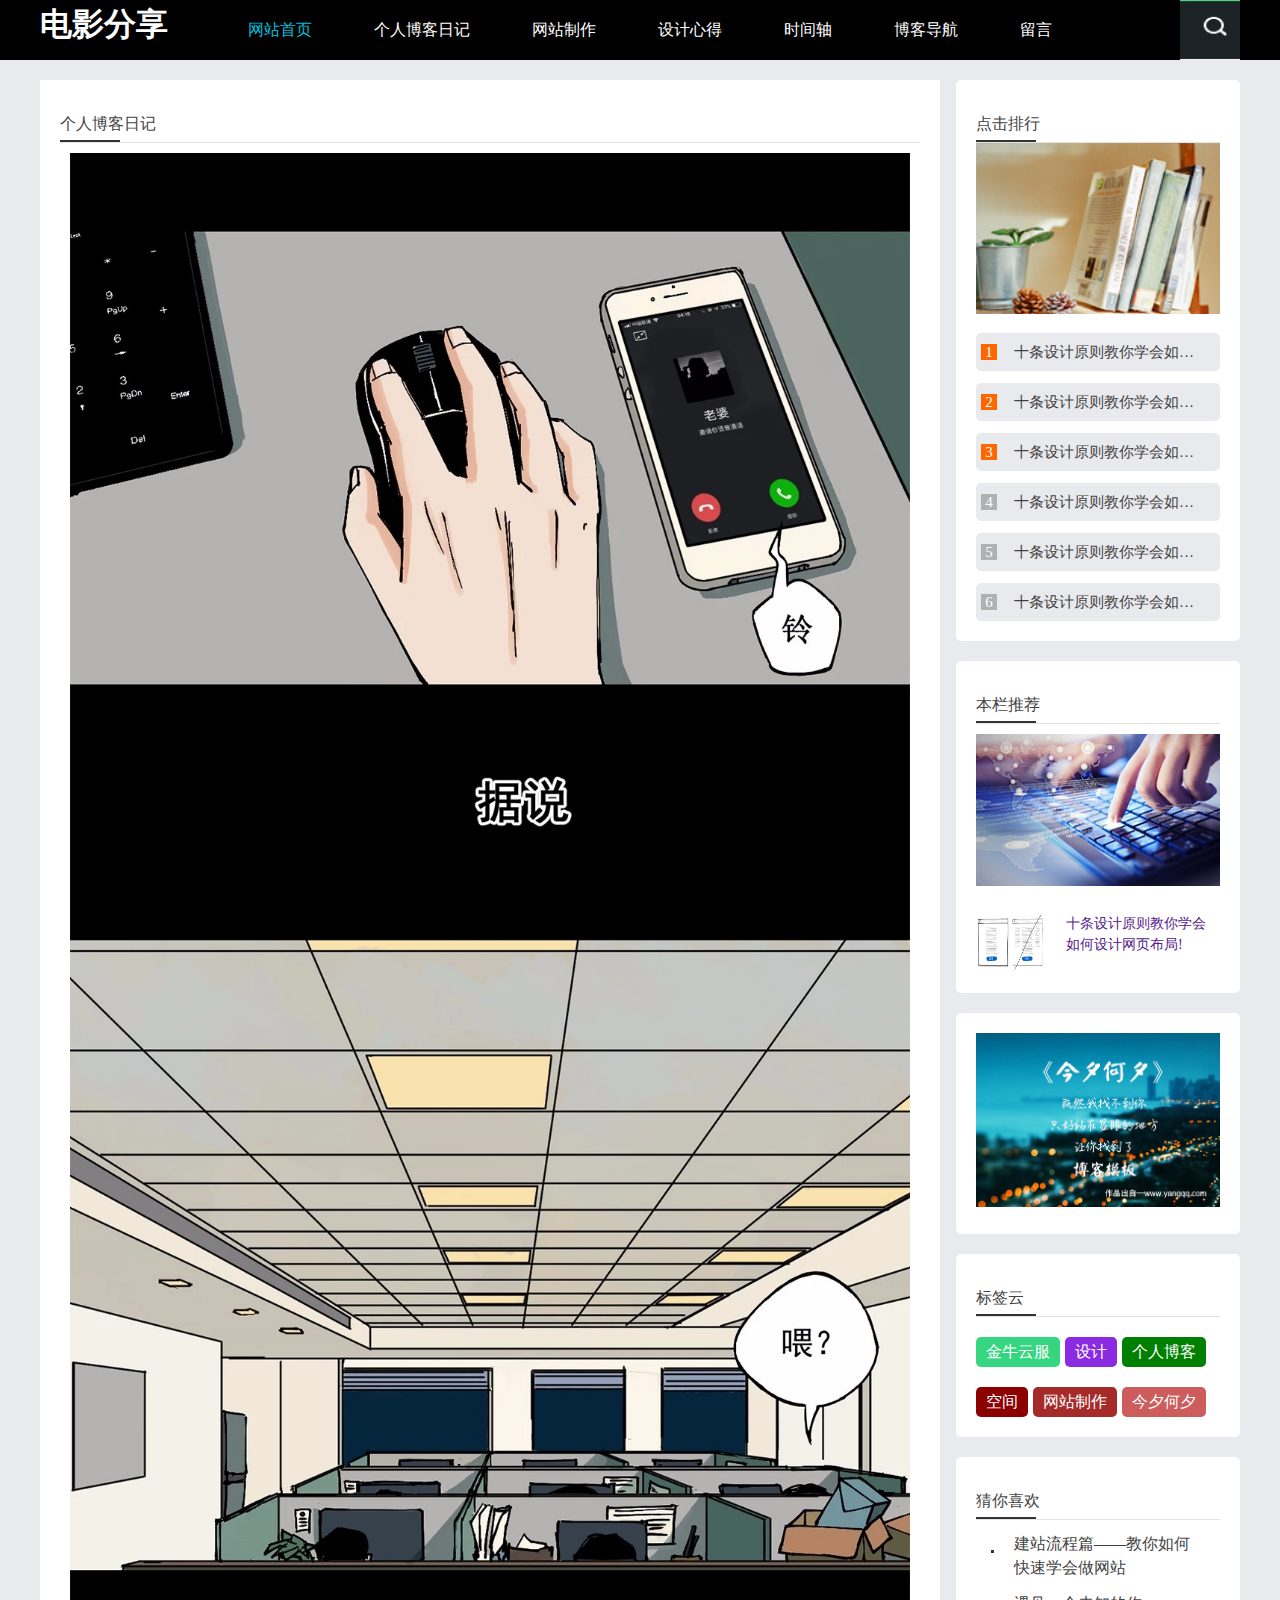
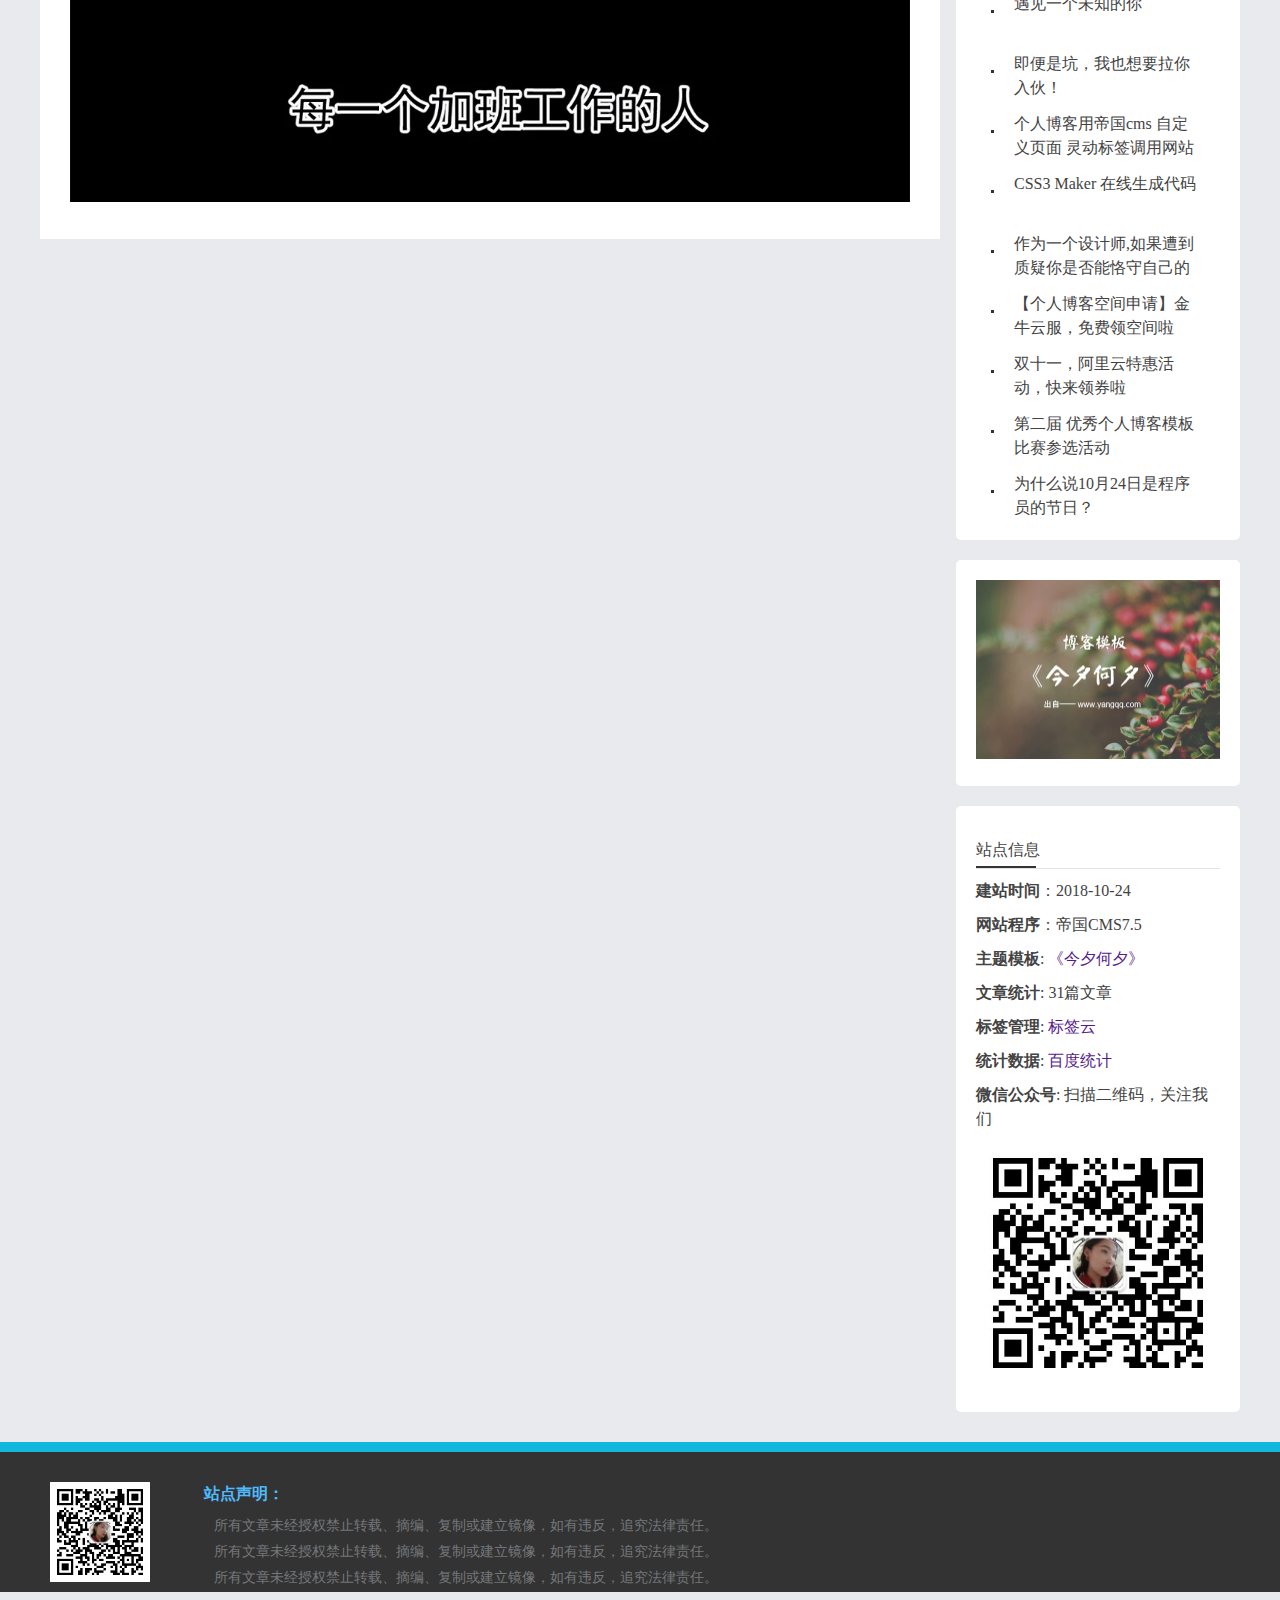
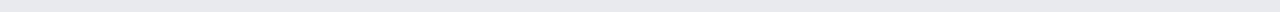
<file: smell.html>
<!DOCTYPE html>
<html lang="en">
<head>
    <meta charset="UTF-8">
    <title>Title</title>
    <link rel="stylesheet" href="./css/smell.css">
</head>
<body>
<div class="head">
    <div class="headBox">
        <h1 style="color: white">电影分享</h1>
        <ul class="nav">
            <li><a href="./index.html" style="color: #00c1de;">网站首页</a>
                <a href="./dairy.html">个人博客日记</a>
                <a href="">网站制作</a>
                <a href="">设计心得</a>
                <a href="./time.html">时间轴</a>
                <a href="">博客导航</a>
                <a href="./message.html">留言</a>
            </li>
        </ul>
        <div class="search">
            <a href="">
                <img src="./image/search.png" alt="">
            </a>
        </div>
    </div>
</div>
<div class="box">
    <div class="boxLeft">
        <div boxL>
            <div class="title">个人博客日记</div>
            <div class="img" style="padding: 10px">
                <img src="./image/25%20(1).jpg" alt="">

            </div>

        </div>
    </div>
    <div class="boxRight">
        <div class="slide">
            <ul class="title">
                <li><a>点击排行</a></li>
            </ul>
            <div class="updateList">
                <a href=""><img src="./image/6.jpg" alt=""></a>
                <ul class="sildedarwL">
                    <li>十条设计原则教你学会如何设计网页布局!</li>
                    <li>十条设计原则教你学会如何设计网页布局!</li>
                    <li>十条设计原则教你学会如何设计网页布局!</li>
                    <li>十条设计原则教你学会如何设计网页布局!</li>
                    <li>十条设计原则教你学会如何设计网页布局!</li>
                    <li>十条设计原则教你学会如何设计网页布局!</li>
                </ul>
            </div>

        </div>
        <div class="slide" style="margin-top: 20px">
            <div class="title">本栏推荐 </div>
            <div class="recommendDarw">
                <a href="">
                    <img src="./image/7.jpg" alt="">
                </a>
            </div>
            <div class="recommendDarwList">
                <ul>
                    <li>
                        <div class="recommendDarwList_1">
                            <div class="recommendD">
                                <a href=""><img src="./image/8.jpg" alt=""></a>
                            </div>
                            <div class="recommendtext">
                                <a href="">
                                    <p>十条设计原则教你学会如何设计网页布局!</p>
                                </a>
                            </div>
                        </div>

                    </li>

                </ul>
            </div>

        </div>
        <div class="slide" style="margin-top: 20px">
            <div class="information_1">
                <a href="">
                    <img src="./image/12.png" alt="">
                </a>
            </div>
        </div>
        <div class="slide" style="margin-top: 20px">
            <div class="title">标签云</div>
            <span class="tag" style="background-color: #36d681">金牛云服</span>
            <span class="tag" style="background-color: blueviolet">设计</span>
            <span class="tag" style="background-color: green">个人博客</span>
            <span class="tag" style="background-color: darkred">空间</span>
            <span class="tag" style="background-color: brown">网站制作</span>
            <span class="tag" style="background-color: indianred">今夕何夕</span>
        </div>
        <div class="slide"  style="margin-top: 20px">
            <ul class="title">
                <li><a>猜你喜欢</a></li>
            </ul>
            <ul class="like">
                <ul>
                    <li>建站流程篇——教你如何快速学会做网站</li>
                    <li>遇见一个未知的你</li>
                    <li>即便是坑，我也想要拉你入伙！</li>
                    <li>个人博客用帝国cms 自定义页面 灵动标签调用网站所有信息</li>
                    <li>CSS3 Maker 在线生成代码</li>
                    <li>作为一个设计师,如果遭到质疑你是否能恪守自己的原则?</li>
                    <li>【个人博客空间申请】金牛云服，免费领空间啦</li>
                    <li>双十一，阿里云特惠活动，快来领券啦</li>
                    <li>第二届 优秀个人博客模板比赛参选活动</li>
                    <li>为什么说10月24日是程序员的节日？</li>
                </ul>
            </ul>
        </div>
        <div class="slide" style="margin-top: 20px">
            <div class="information_1">
                <a href="">
                    <img src="./image/13.png" alt="">
                </a>
            </div>
        </div>
        <div class="slide" style="margin-top:20px">
            <ul class="title">
                <li><a>站点信息</a></li>
            </ul>
            <ul class="xinxi">
                <li><b>建站时间</b>：2018-10-24</li>
                <li><b>网站程序</b>：帝国CMS7.5</li>
                <li><b>主题模板</b>: <a href="">《今夕何夕》</a></li>
                <li><b>文章统计</b>: 31篇文章</li>
                <li><b>标签管理</b>: <a href="">标签云</a></li>
                <li><b>统计数据</b>: <a href="">百度统计</a></li>
                <li><b>微信公众号</b>: 扫描二维码，关注我们</li>
                <li><a href=""><img src="./image/north.jpg" alt=""></a></li>
            </ul>

        </div>
    </div>

   </div>
    </div>
</div>
<div class="bottom">
    <div class="top">
    </div>
    <span class="pic">
           <img src="./image/north.jpg" alt="">
       </span>
    <span class="word">
           <h2>站点声明：</h2>
           <p>所有文章未经授权禁止转载、摘编、复制或建立镜像，如有违反，追究法律责任。</p>
           <p>所有文章未经授权禁止转载、摘编、复制或建立镜像，如有违反，追究法律责任。</p>
           <p>所有文章未经授权禁止转载、摘编、复制或建立镜像，如有违反，追究法律责任。</p>
    </span>
</div>

</body>
</html>
</file>
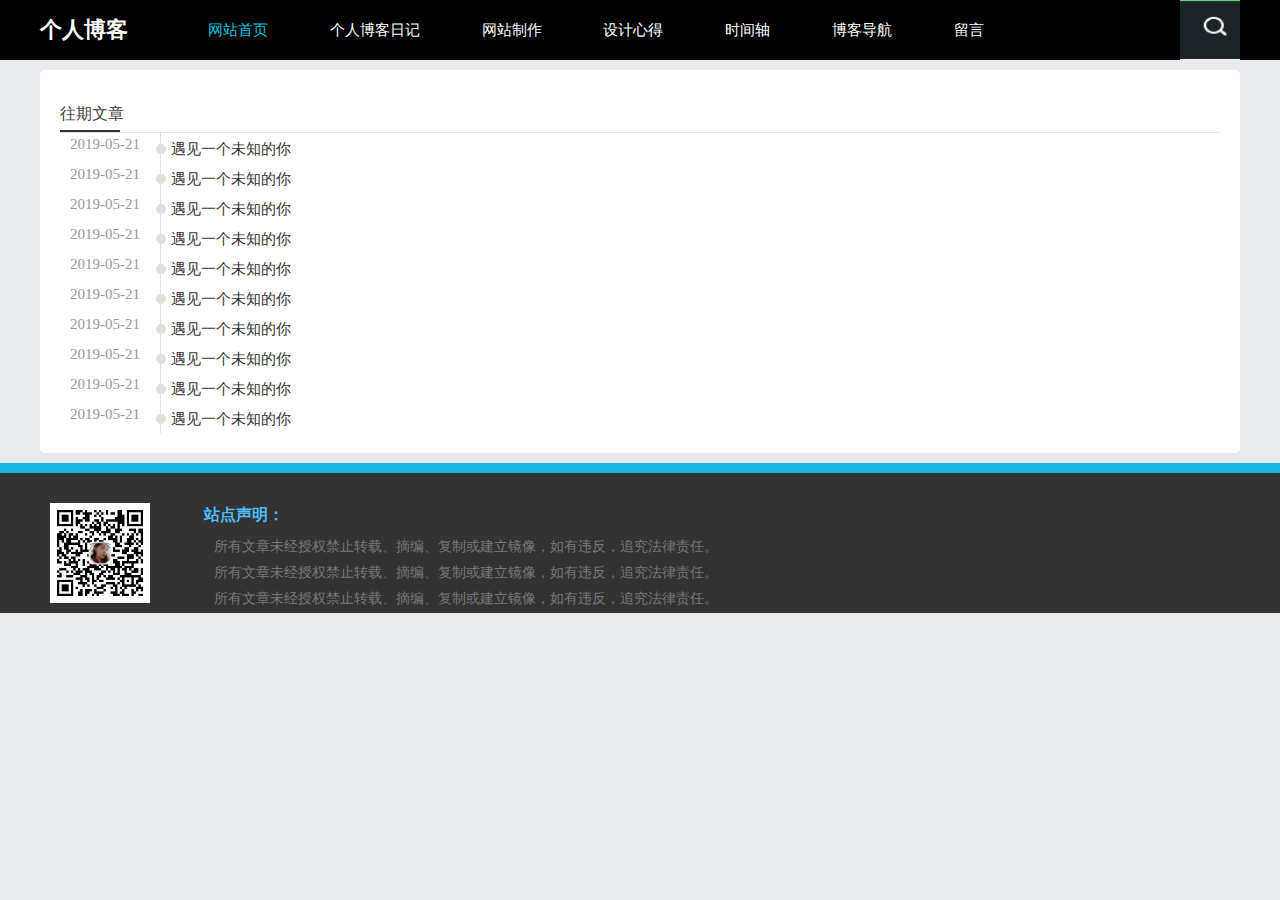
<file: time.html>
<!DOCTYPE html>
<html lang="en">
<head>
    <meta charset="UTF-8">
    <title>Title</title>
    <link rel="stylesheet" href="./css/time.css">
</head>
<body>
<div class="head">

    <div class="headBox">
        <h1 style="color: white">个人博客</h1>
        <ul class="nav">
            <li><a href="./index.html" style="color: #00c1de;">网站首页</a>
                <a href="./dairy.html">个人博客日记</a>
                <a href="">网站制作</a>
                <a href="">设计心得</a>
                <a href="./time.html">时间轴</a>
                <a href="">博客导航</a>
                <a href="./message.html">留言</a>
            </li>
        </ul>
        <div class="search">
            <a href="">
                <img src="./image/search.png" alt="">
            </a>
        </div>
    </div>

</div>
<div class="main">
    <div class="title">
        往期文章
    </div>
    <div class="list">
        <ul>
            <li>
                <span class="time">2019-05-21</span>
                <a href="">
                    <p>遇见一个未知的你</p>
                </a>
            </li>
            <li>
                <span class="time">2019-05-21</span>

                <a href="">
                    <p>遇见一个未知的你</p>
                </a>
            </li>
            <li>
                <span class="time" >2019-05-21</span>
                <a href=""> <p>遇见一个未知的你</p>
                </a>

            </li>
            <li>
                <span class="time">2019-05-21</span>
                <a href="">
                    <p>遇见一个未知的你</p>
                </a>
            </li>
            <li>
                <span class="time" >2019-05-21</span>
                <a href=""> <p>遇见一个未知的你</p>
                </a>

            </li>
            <li>
                <span class="time" >2019-05-21</span>
                <a href=""> <p>遇见一个未知的你</p>
                </a>

            </li>
            <li>
                <span class="time" >2019-05-21</span>
                <a href=""> <p>遇见一个未知的你</p>
                </a>

            </li>
            <li>
                <span class="time" >2019-05-21</span>
                <a href=""> <p>遇见一个未知的你</p>
                </a>

            </li>
            <li>
                <span class="time" >2019-05-21</span>
                <a href=""> <p>遇见一个未知的你</p>
                </a>

            </li>
            <li>
                <span class="time" >2019-05-21</span>
                <a href=""> <p>遇见一个未知的你</p>
                </a>

            </li>
        </ul>


    </div>
</div>
<div class="bottom">
    <div class="top">
    </div>
    <span class="pic">
           <img src="./image/north.jpg" alt="">
       </span>
    <span class="word">
           <h2>站点声明：</h2>
           <p>所有文章未经授权禁止转载、摘编、复制或建立镜像，如有违反，追究法律责任。</p>
           <p>所有文章未经授权禁止转载、摘编、复制或建立镜像，如有违反，追究法律责任。</p>
           <p>所有文章未经授权禁止转载、摘编、复制或建立镜像，如有违反，追究法律责任。</p>
    </span>
</div>
</body>
</html>
</file>
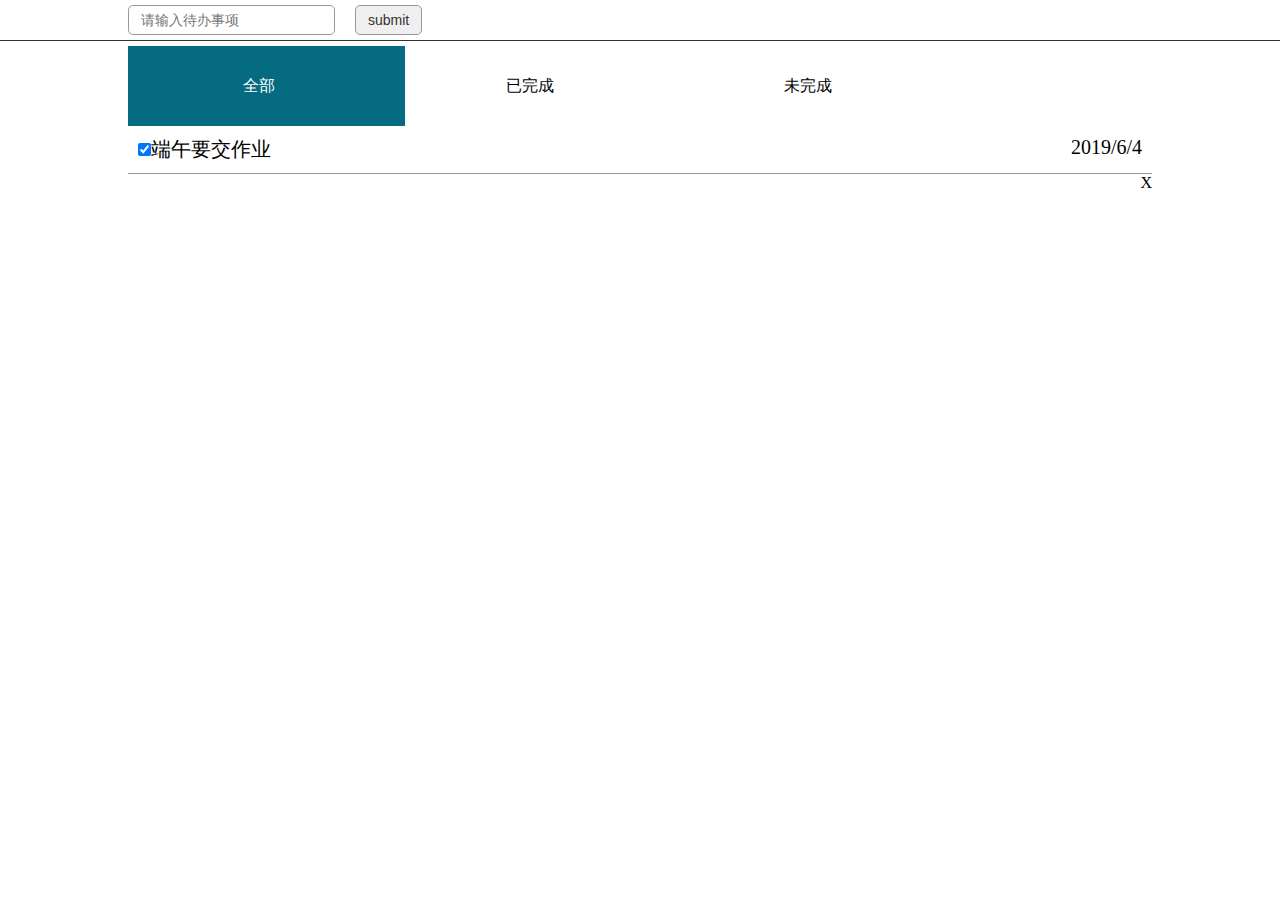
<file: todolist.html>
<!DOCTYPE html>
<html lang="en">
<head>
    <meta charset="UTF-8">
    <title>Title</title>
    <link rel="stylesheet" href="css/todoliast.css">

</head>
<body>
<!--头部-->
<header>
    <form action="">
      <input type="text" placeholder="请输入待办事项">
      <input type="submit" value="submit">
    </form>
</header>
<div class="box">
   <ul class="top">
       <li class="hot" type="all">全部</li>
       <li type="done">已完成</li>
       <li type="doing">未完成</li>
       <div class="top1"></div>
   </ul>
   <ul class="list">
       <li><input type="checkbox" checked><p>端午要交作业</p>
           <time>2019/6/4</time></li>
           <del>X</del>

   </ul>
</div>
<script src="js/todolist.js">
</script>
</body>
</html>
</file>
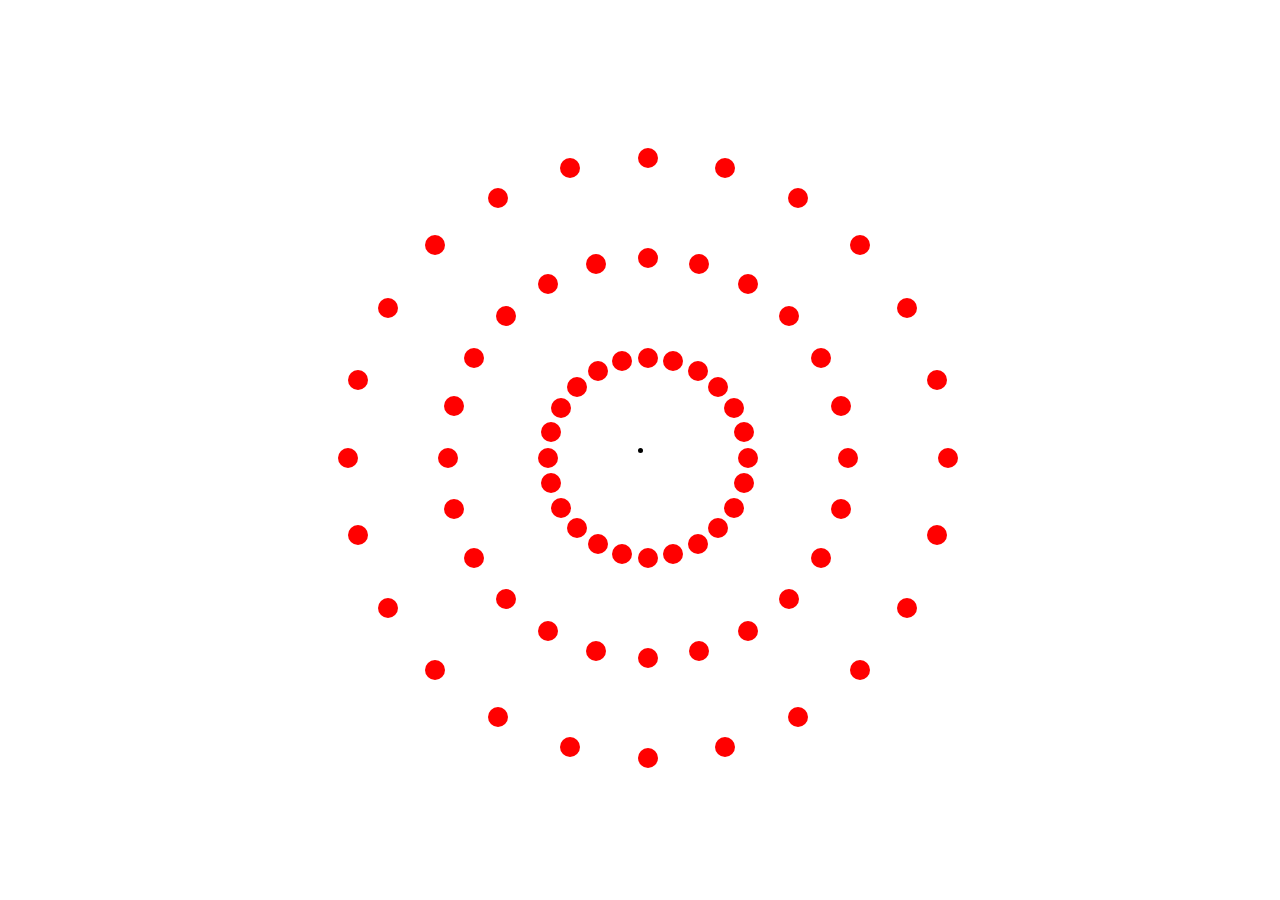
<file: js/circle.html>
<!DOCTYPE html>
<html lang="en">
<head>
    <meta charset="UTF-8">
    <title>Title</title>
    <style>
        .center{
            width: 5px;
            height: 5px;
            border-radius: 50%;
            background-color: black;
            position: absolute;
            left: 0;
            right: 0;
            top: 0;
            bottom:0;
            margin:auto;
        }
        .circle{
            width: 20px;
            height: 20px;
            border-radius: 50%;
            background: red;
            position: absolute;
            left: 0;
            top: 0;
            transition: all ease 0.5s;
            opacity: 0;
        }
    </style>
</head>
<body>
   <div class="center"></div>
   <script>
    let center =document.querySelector(".center")
    let r =100;
    let n =24;
    let num =3;
    let ang =2/n*Math.PI;
    for (let j=0;j<num;j++) {
        for (let i = 0; i < n; i++) {

            let rad = ang * i;
            let lefts = r * Math.cos(rad);
            let tops = r * Math.sin(rad);
            let circle = document.createElement("div");
            circle.classList.add("circle");

            center.appendChild(circle)
            let t = setTimeout(function () {
                circle.style.transitionDelay = i * 100 + `ms`;
                circle.style.top = tops + `px`;
                circle.style.left = lefts + `px`;
                circle.style.opacity = 1;
                clearTimeout(t);


            }, 10)
        }
        r+=100;
    }



   </script>
</body>
</html>
</file>
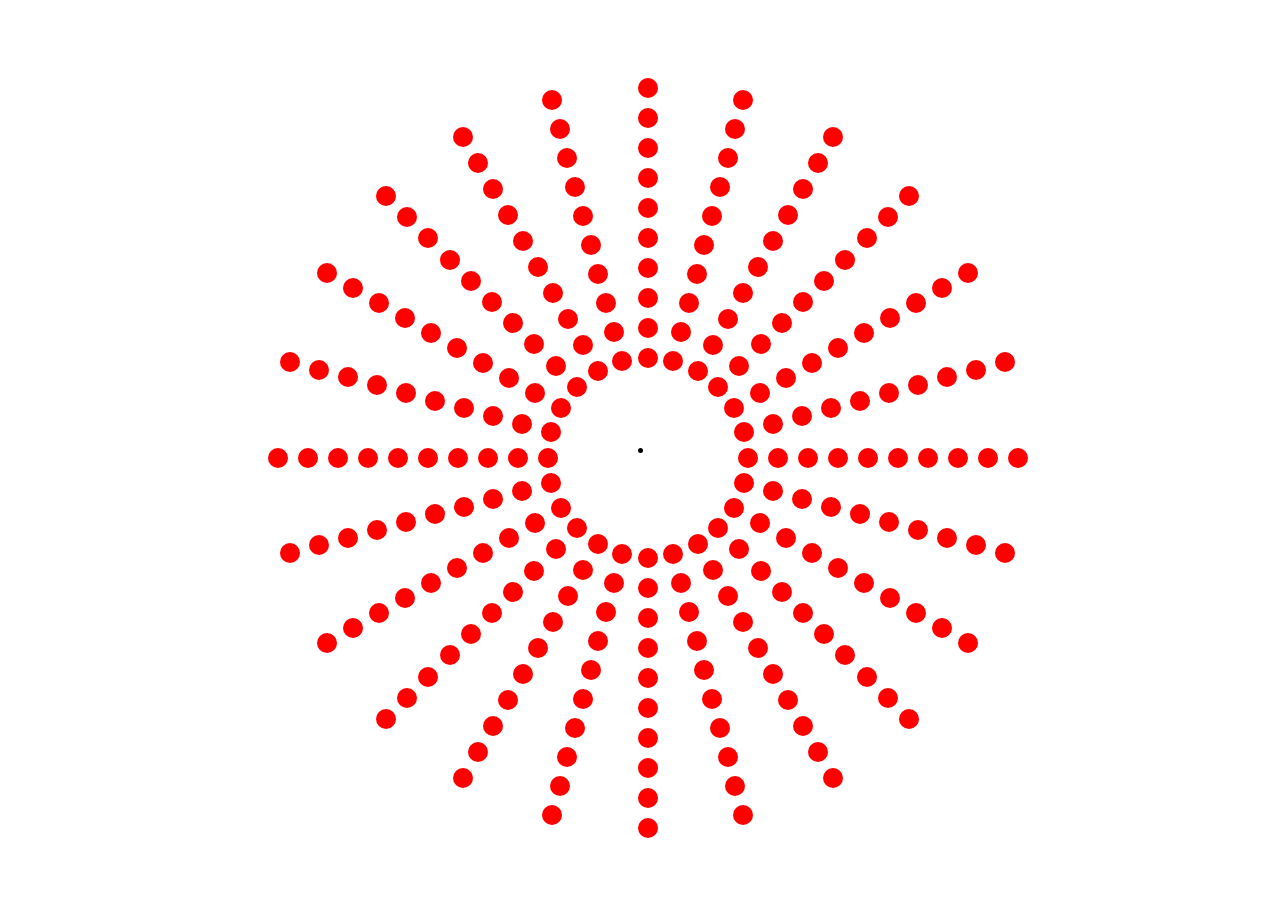
<file: js/circle1.html>
<!DOCTYPE html>
<html lang="en">
<head>
    <meta charset="UTF-8">
    <title>Title</title>
    <style>
        .center{
            width: 5px;
            height: 5px;
            border-radius: 50%;
            background-color: black;
            position: absolute;
            left: 0;
            right: 0;
            top: 0;
            bottom:0;
            margin:auto;
        }
        .circle{
            width: 20px;
            height: 20px;
            border-radius: 50%;
            background: red;
            position: absolute;
            left: 0;
            top: 0;
            transition: all ease 0.5s;
            opacity: 0;
        }
    </style>
</head>
<body>
<div class="center"></div>
<script>
    let center =document.querySelector(".center")
    let r =100;
    let n =24;
    let num =10*n;
    let ang =2/n*Math.PI;
    heart(num, n ,r);
     function  heart(num, n ,r) {
         let times=5;
         for (let i = 0; i < num; i++) {
             if (i%n == 0 && i!=0){
             r+=30;
             times+=50;
         }
             let rad = ang * i;
             let lefts = r * Math.cos(rad);
             let tops = r * Math.sin(rad);
             let circle = document.createElement("div");
             circle.classList.add("circle");
             center.appendChild(circle)
             let t =
                 (function(times){
                     setTimeout(function () {
                         circle.style.transitionDelay = times + `ms`;
                         circle.style.top = tops + `px`;
                         circle.style.left = lefts + `px`;
                         circle.style.opacity = 1;
                         // clearTimeout(t);
                     }, 10)
                 })(times)


     }
     }
</script>

</body>
</html>
</file>
<file: css/smell.css>
body,h1,h2,h3,h4,h5,h6,form,list,div,p,ul,li{
    margin: 0;
    padding: 0;
    list-style-type: none;

}
a{
    text-decoration: none;

}
.nav li a:hover{
    color: aqua;
}
body{
    color: #434343;
    background-color: #e9eaed;
    font-family: 微软雅黑，Sans_seri;
    line-height: 1.5;


}
img{
    width: 100%;
    height: 100%;

}
.head{
    width: 100%;
    height: 60px;
    background-color: black;
}
.headBox{
    height: 100%;
    width: 1200px;
    margin-left:auto;
    margin-right:auto;

}
.headBox h1{
    height: 100%;
    float: left;
    margin-right: 80px;
}
.headBox .nav{
    height: 100%;
    background-color: black;
    float: left;
}
.headBox .nav .first{
    height: 100%;
    width: 192px;
    background: blue;
    float: left;
    display: inline;
}
.nav a{
    margin-right: 58px;
    color: white;
    line-height: 60px;
}
.headBox.search{
    height: 60px;
    width: 60px;
    background-color: red;
    float: right;
}
.headBox .search > a > img{
    height: 60px;
    width: 60px;
    background-color: red;
    float: right;
}
.headBox li{
    height: 60px;
    float: left;

}
.box{
    width: 1200px;
    min-height: 600px;
    margin-left:auto;
    margin-right:auto;
    overflow: hidden;

}
.boxLeft{
    width: 900px;
    min-height: 600px;
    margin: 20px auto;
    background-color: white;
    float:left;
    padding: 20px;
    box-sizing: border-box;

}
.title{
    border-bottom: 1px solid #e4e3e3;
    overflow: hidden;
    height: 42px;
    line-height: 42px;
    position: relative;
}
.title::before{
    content: '';
    /*border-bottom: 2px solid #333333;*/
    overflow: hidden;
    height: 3px;
    width: 60px;
    display: block;
    background-color: #333333;
    position: relative;
    bottom: -40px;

}
.title:hover::before{width: 80px;}
.boxL .img{
    width: 100%;
    height: auto;
}

.boxRight{
    width: 284px;
    min-height: 600px;
    margin:20px 0;
    float: right;
    /*background: white;*/
    border-radius: 5px;
}
.slide{
    width: 244px;
    padding: 20px;
    background-color: white;
    float: right;
    border-radius: 5px;

}
.sildedarw{
    padding-top: 20px;

}
.sildedarwL li{
    font-size: 15px;
    height: 30px;
    margin-top: 10px;
    white-space: nowrap;
    text-overflow:ellipsis;
    overflow: hidden;

}

.sildedarwL > li::before{
    content:'1' ;
    color: white;
    width: 16px;
    height: 16px;
    display: block;
    position: absolute;
    left: 5px;
    top: 11px;
    background-color: #ff6600;
    text-align: center;
    line-height: 16px;

}
.sildedarwL > li:nth-child(2)::before{
    content: '2';
}
.sildedarwL > li:nth-child(3)::before{
    content: '3';
}
.sildedarwL > li:nth-child(4)::before{
    content: '4';
    background-color: #b1b1b1;
}
.sildedarwL > li:nth-child(5)::before{
    content: '5';
    background-color: #b1b1b1;
}
.sildedarwL > li:nth-child(6)::before{
    content: '6';
    background-color: #b1b1b1;
}
.sildedarwL li{
    height: 38px;
    margin-top: 12px;
    background-color: #e9eaed;
    border-radius: 5px;
    padding: 0px 22px 0px 38px;
    position: relative;
    white-space: nowrap;
    text-overflow:ellipsis;
    overflow: hidden;
    line-height: 38px;

}
.recommendDarw{

    margin-top: 10px;

}
.recommendDarwList_1{
    width: 242px;
    height: 60px;
    /*background-color: #009966;*/
    position: relative;
}
.recommendD{
    width: 70px;
    height: 60px;
    float: left;
    /*margin-top: 10px;*/
}
.recommendD a{
    width: 70px;
    height: 60px;
    display: block;
    float: left;
}
.recommendtext{
    width: 167px;
    height: 45px;
    font-size: 14px;
    overflow: hidden;
    margin-top: 20px;
    display:block;
    margin-left: 10px;

    /*position: absolute;*/
    /*top: 0px;*/
    /*left: 0px;*/
}
.recommendtext a {
    display: block;
    margin-left: 20px;
}
.tag{
    width: auto;
    height: 10px;
    padding: 10px;
    background-color: #ff6600;
    color: white;
    margin-top: 20px;
    float: left;
    line-height: 10px;
    border-radius: 5px;
    margin-right: 5px;
}
.like li{
    height: 48px;
    margin-top: 12px;
    border-radius: 5px;
    padding: 0px 22px 0px 38px;
    position: relative;
    overflow: hidden;
}
.like li::before{
    content: '';
    height: 3px;
    width: 3px;
    background-color: #333333;
    position: absolute;
    left: 15px;
    top: 18px;

}
.xinxi li{
    margin-top: 10px;

}
.bottom{
    margin-top: 10px;
    background-color: #333333;
    width: 100%;
    height: 150px;
    position: relative;


}
.bottom .top{
    width: 100%;
    height: 10px;
    background-color: #12b7de;
}
.bottom  span{
    display: inline-block;
}
.bottom  .pic{

    width: 100px;
    height: 100px;
    margin: 30px 50px;
}

.bottom .word h2{
    color: #4ebbfe;
    font-size: 16px;
    margin-bottom: 100px;
    position: absolute;
    top:40px;
}
.bottom .word p{
    color: #73777a;
    font-size: 14px;
    margin-left: 10px;
    margin-top: 5px;
}
</file>
<file: css/time.css>
body,h1,h2,h3,h4,h5,h6,form,list,div,p,ul,li{
    margin: 0;
    padding: 0;
    list-style-type: none;

}
a{
    color: #000000;
    text-decoration: none;


}
.nav li a:hover{
    color: aqua;
}
body{
    color: #434343;
    background-color: #e9eaed;
    font-family: 微软雅黑，Sans_seri;
    line-height: 1.5;


}
img{
    width: 100%;
    height: 100%;

}
/* head*/
.head{
    width: 100%;
    height: 60px;
    background-color: black;
}
.headBox{
    height: 100%;
    width: 1200px;
    margin-left:auto;
    margin-right:auto;

}
.headBox h1{
    height: 100%;
    float: left;
    font-size: 22px;
    line-height: 60px;
    margin-right: 80px;
}
.headBox .nav{
    height: 100%;
    font-size: 15px;
    line-height: 50px;
    background-color: black;
    float: left;
}
.headBox .nav .first{
    height: 100%;
    width: 192px;
    background: blue;
    float: left;
    display: inline;
}
.nav a{
    margin-right: 58px;
    color: white;
    line-height: 60px;
}
.headBox .search > a > img{
    height: 60px;
    width: 60px;
    background-color: red;
    float: right;
}
.headBox li{
    height: 60px;
    float: left;

}
.main{
    width: 1200px;
    height: auto;
    margin-top: 10px;
    margin-left: auto;
    margin-right: auto;
    background: white;
    border-radius: 5px;
    padding: 20px;
    box-sizing: border-box;
}
.title{
    border-bottom: 1px solid #e4e3e3;
    overflow: hidden;
    height: 42px;
    line-height: 42px;
    position: relative;
}
.title::before{
    content: '';
    /*border-bottom: 2px solid #333333;*/
    overflow: hidden;
    height: 3px;
    width: 60px;
    display: block;
    background-color: #333333;
    position: relative;
    bottom: -40px;

}
.title:hover::before{
    width: 80px;
}
.list{
    overflow: hidden;
}
.list li {
    height: 30px;
    padding: 0 10px;
    position: relative;

}

.list li .time{

    font-size: 15px;

    color: #999999;
    padding-right: 20px ;
    float: left;


}
.list li a {
    color: #333333;
    font-size: 15px;
    display: inline-block;
    line-height: 32px;
    margin-right: 20px;
    border-left: 1px solid #e0dfdf;
    position: relative;
    padding:  0 10px;
    /*float: left;*/
}
.list li a p::before{
    content: '';
    width: 10px;
    height: 10px;
    display: inline-block;
    border-radius: 50%;
    -webkit-transition: all .5s ease;
    background: #e0dfdf;
    position: absolute;
    left: -5px;
    top: 11px;
}
.bottom{
    margin-top: 10px;
    background-color: #333333;
    width: 100%;
    height: 150px;
    position: relative;

}
.bottom .top{
    width: 100%;
    height: 10px;
    background-color: #12b7de;
}
.bottom  span{
    display: inline-block;
}
.bottom  .pic{

    width: 100px;
    height: 100px;
    margin: 30px 50px;
}

.bottom .word h2{
    color: #4ebbfe;
    font-size: 16px;
    margin-bottom: 100px;
    position: absolute;
    top:40px;
}
.bottom .word p{
    color: #73777a;
    font-size: 14px;
    margin-left: 10px;
    margin-top: 5px;
}
</file>
<file: css/todoliast.css>
*{
    margin: 0;
    padding: 0;
    list-style: none;
}
header{
    width: 100%;
    height: 40px;
    border-bottom: 1px solid #333333;
    margin-bottom: 5px;
}
form{
    width: 80%;
    height: 100%;
    margin: 0 auto;
    display: flex;
    align-items: center;


}
form > input{
    height: 30px;
    border: 1px solid #999999;
    padding: 6px 12px;
    color: #333333;
    font-size: 14px;
    outline: none;
    box-sizing: border-box;
    border-radius: 5px;
    margin-right: 20px;

}
.box{
    width: 80%;
    height: auto;
    margin: 0 auto;

}
.top{
    width: 80%;
    height: 80px;
    position: relative;
    display: flex;
}
.top li{
    flex-grow: 1;
    margin: 15px auto;
    text-align: center;
    line-height: 50px;
}
.top .hot{
    /*background-color: #046B80;*/
    color: white;
    line-height: 50px;
}
.top .top1{
    width: 277px;
    height: 80px;
    position: absolute;
    z-index: -1;
    left: 0;
    top: 0;
    background-color: #046B80;
    transition:all ease-in .5ms;
}
li.hot:nth-child(1) ~  .top1{
   transform: translate(0,0);
}
li.hot:nth-child(2) ~  .top1{
    transform: translate(100%,0);
}
li.hot:nth-child(3) ~  .top1{
    transform: translate(200%,0);
}
.list li{
    font-size: 20px;
    padding: 10px;
    border-bottom: 1px solid #999999;
}
.list > li >p{
    display: inline-block;
    /*float: left;*/
}
.list > li >time{
    float: right;
}
del{
   float: right;
   margin-left:10px;
   text-decoration: none;
}
</file>
